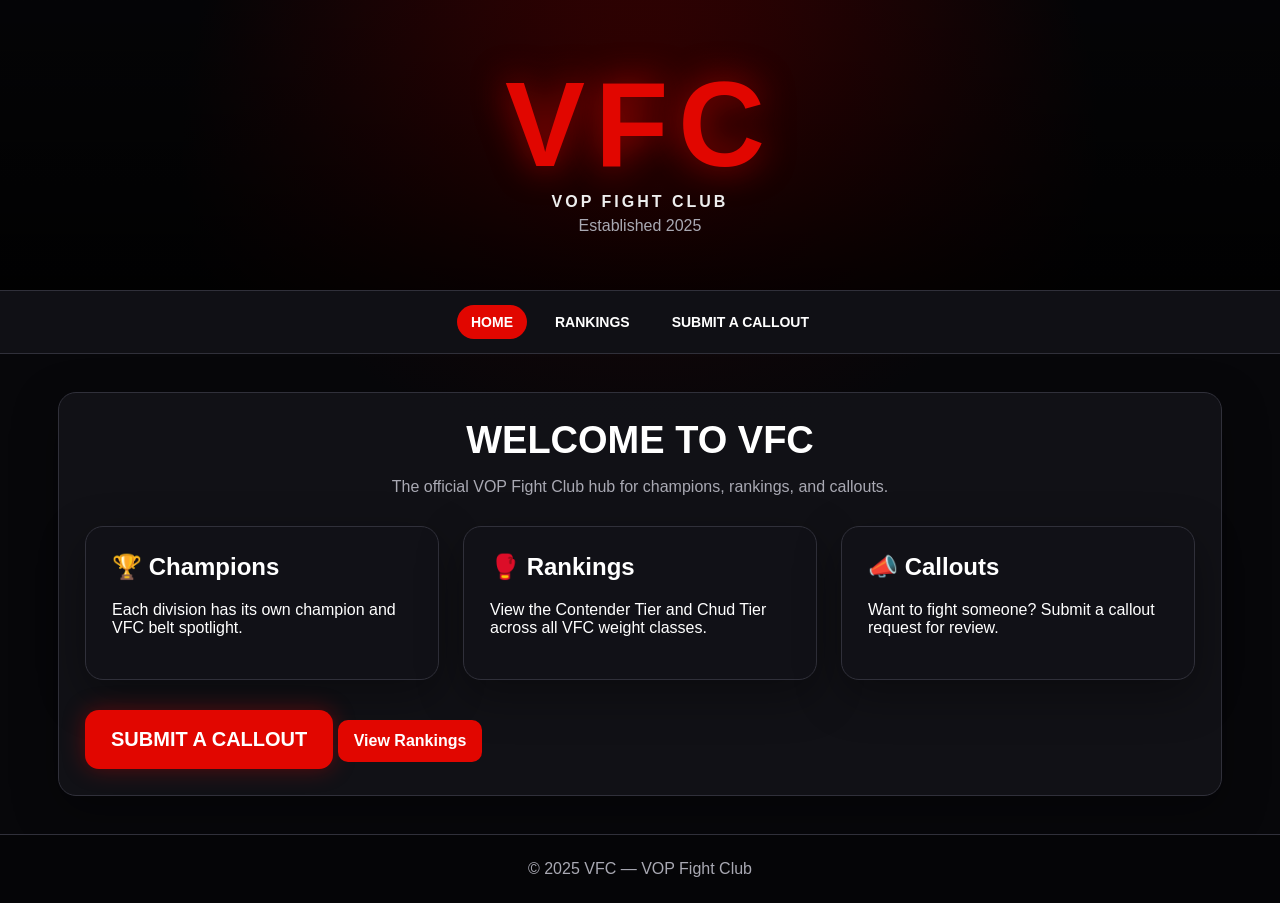
<file: index.html>
<!DOCTYPE html>
<html lang="en">
<head>
<meta charset="UTF-8"><meta name="viewport" content="width=device-width, initial-scale=1.0">
<title>VFC | Home</title><link rel="stylesheet" href="style.css">
</head>
<body>
<header><div class="logo">VFC</div><div class="tagline">VOP Fight Club</div><div class="est">Established 2025</div></header>
<nav><a class="active" href="index.html">Home</a><a href="rankings.html">Rankings</a><a href="callout.html">Submit a Callout</a></nav>
<main>
<section class="hero-card">
<h1 class="page-title">Welcome to VFC</h1>
<p class="subtitle">The official VOP Fight Club hub for champions, rankings, and callouts.</p>
<div class="grid">
<div class="panel"><h2>🏆 Champions</h2><p>Each division has its own champion and VFC belt spotlight.</p></div>
<div class="panel"><h2>🥊 Rankings</h2><p>View the Contender Tier and Chud Tier across all VFC weight classes.</p></div>
<div class="panel"><h2>📣 Callouts</h2><p>Want to fight someone? Submit a callout request for review.</p></div>
</div>
<br>
<a class="button callout-button" href="callout.html">Submit a Callout</a>
<a class="button" href="rankings.html">View Rankings</a>
</section>
</main>
<footer>© 2025 VFC — VOP Fight Club</footer>
</body>
</html>
</file>
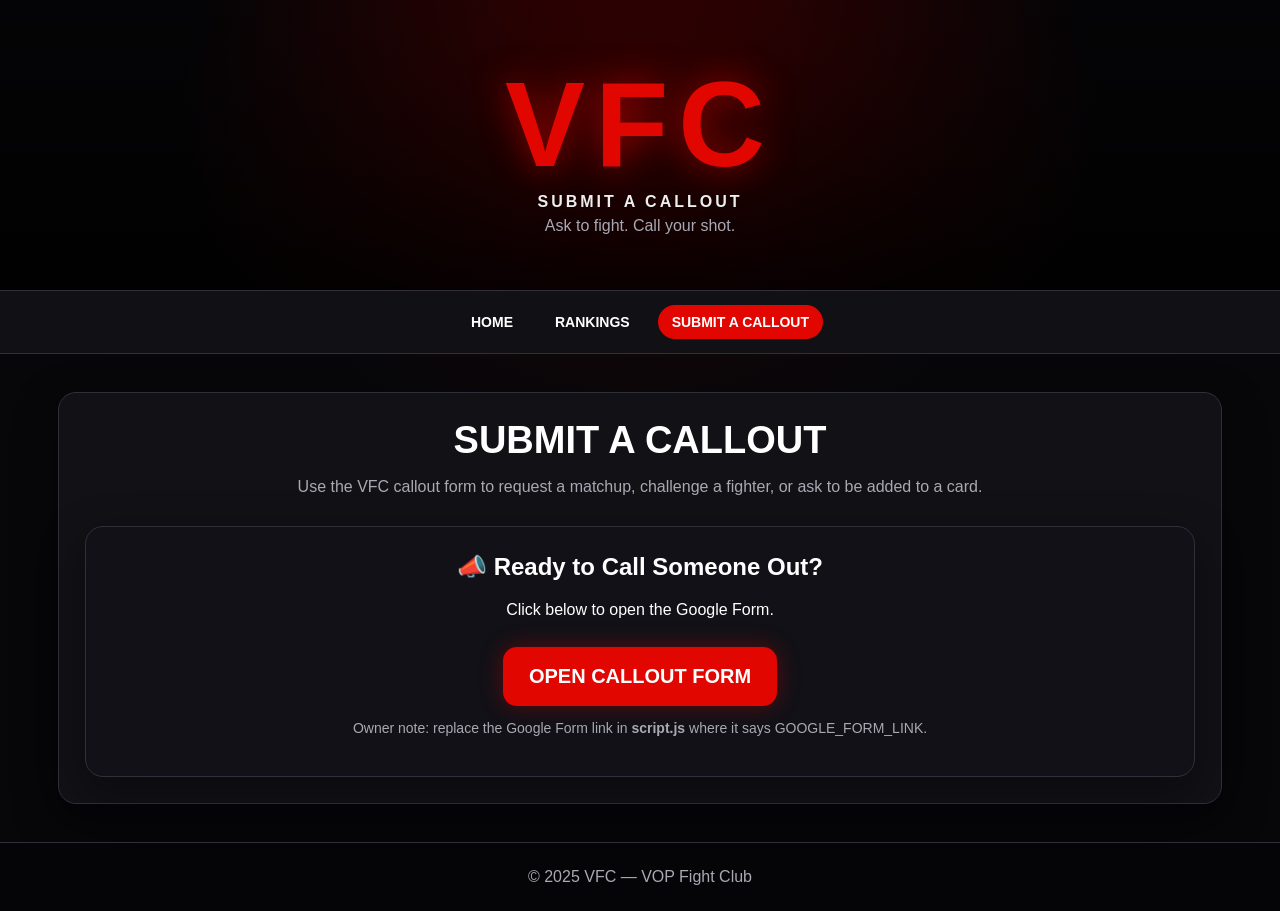
<file: callout.html>
<!DOCTYPE html>
<html lang="en">
<head>
<meta charset="UTF-8"><meta name="viewport" content="width=device-width, initial-scale=1.0">
<title>VFC | Submit a Callout</title><link rel="stylesheet" href="style.css">
</head>
<body>
<header><div class="logo">VFC</div><div class="tagline">Submit a Callout</div><div class="est">Ask to fight. Call your shot.</div></header>
<nav><a href="index.html">Home</a><a href="rankings.html">Rankings</a><a class="active" href="callout.html">Submit a Callout</a></nav>
<main>
<section class="hero-card">
<h1 class="page-title">Submit a Callout</h1>
<p class="subtitle">Use the VFC callout form to request a matchup, challenge a fighter, or ask to be added to a card.</p>
<div class="panel" style="text-align:center">
<h2>📣 Ready to Call Someone Out?</h2>
<p>Click below to open the Google Form.</p>
<a id="callout-link" class="button callout-button" href="#">Open Callout Form</a>
<p class="note">Owner note: replace the Google Form link in <b>script.js</b> where it says GOOGLE_FORM_LINK.</p>
</div>
</section>
</main>
<footer>© 2025 VFC — VOP Fight Club</footer>
<script src="script.js"></script>
</body>
</html>
</file>
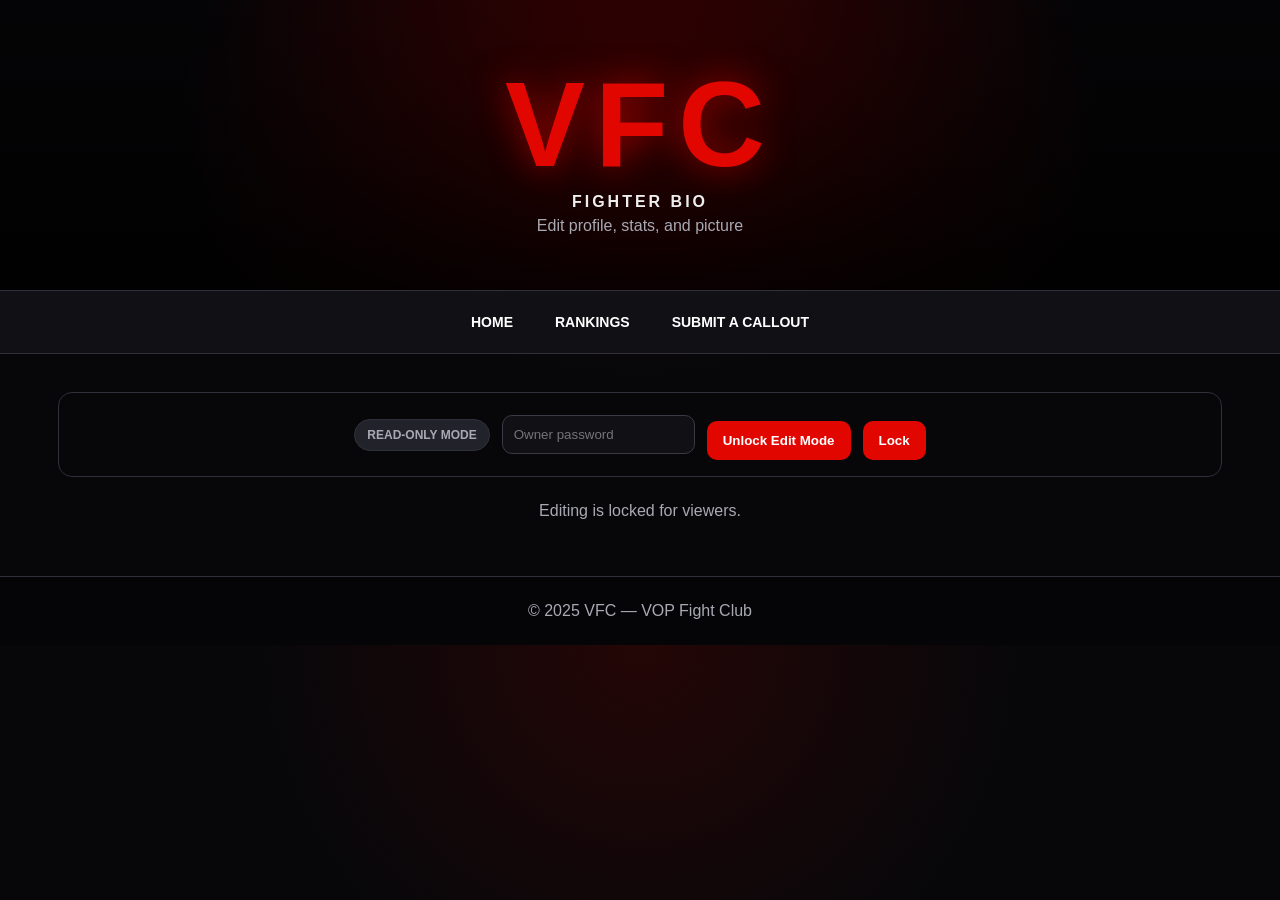
<file: fighter.html>
<!DOCTYPE html>
<html lang="en">
<head>
<meta charset="UTF-8"><meta name="viewport" content="width=device-width, initial-scale=1.0">
<title>VFC | Fighter Bio</title><link rel="stylesheet" href="style.css">
</head>
<body>
<header><div class="logo">VFC</div><div class="tagline">Fighter Bio</div><div class="est">Edit profile, stats, and picture</div></header>
<nav><a href="index.html">Home</a><a href="rankings.html">Rankings</a><a href="callout.html">Submit a Callout</a></nav>
<main>
<div class="admin-bar">
  <span class="readonly-badge" id="edit-status">Read-only mode</span>
  <input id="admin-password" type="password" placeholder="Owner password">
  <button class="button" id="unlock-edit">Unlock Edit Mode</button>
  <button class="button" id="lock-edit">Lock</button>
</div>
<p class="lock-message">Editing is locked for viewers.</p>
<div id="fighter-profile-root" class="locked"></div>
</main>
<footer>© 2025 VFC — VOP Fight Club</footer>
<script src="script.js"></script>
</body>
</html>
</file>
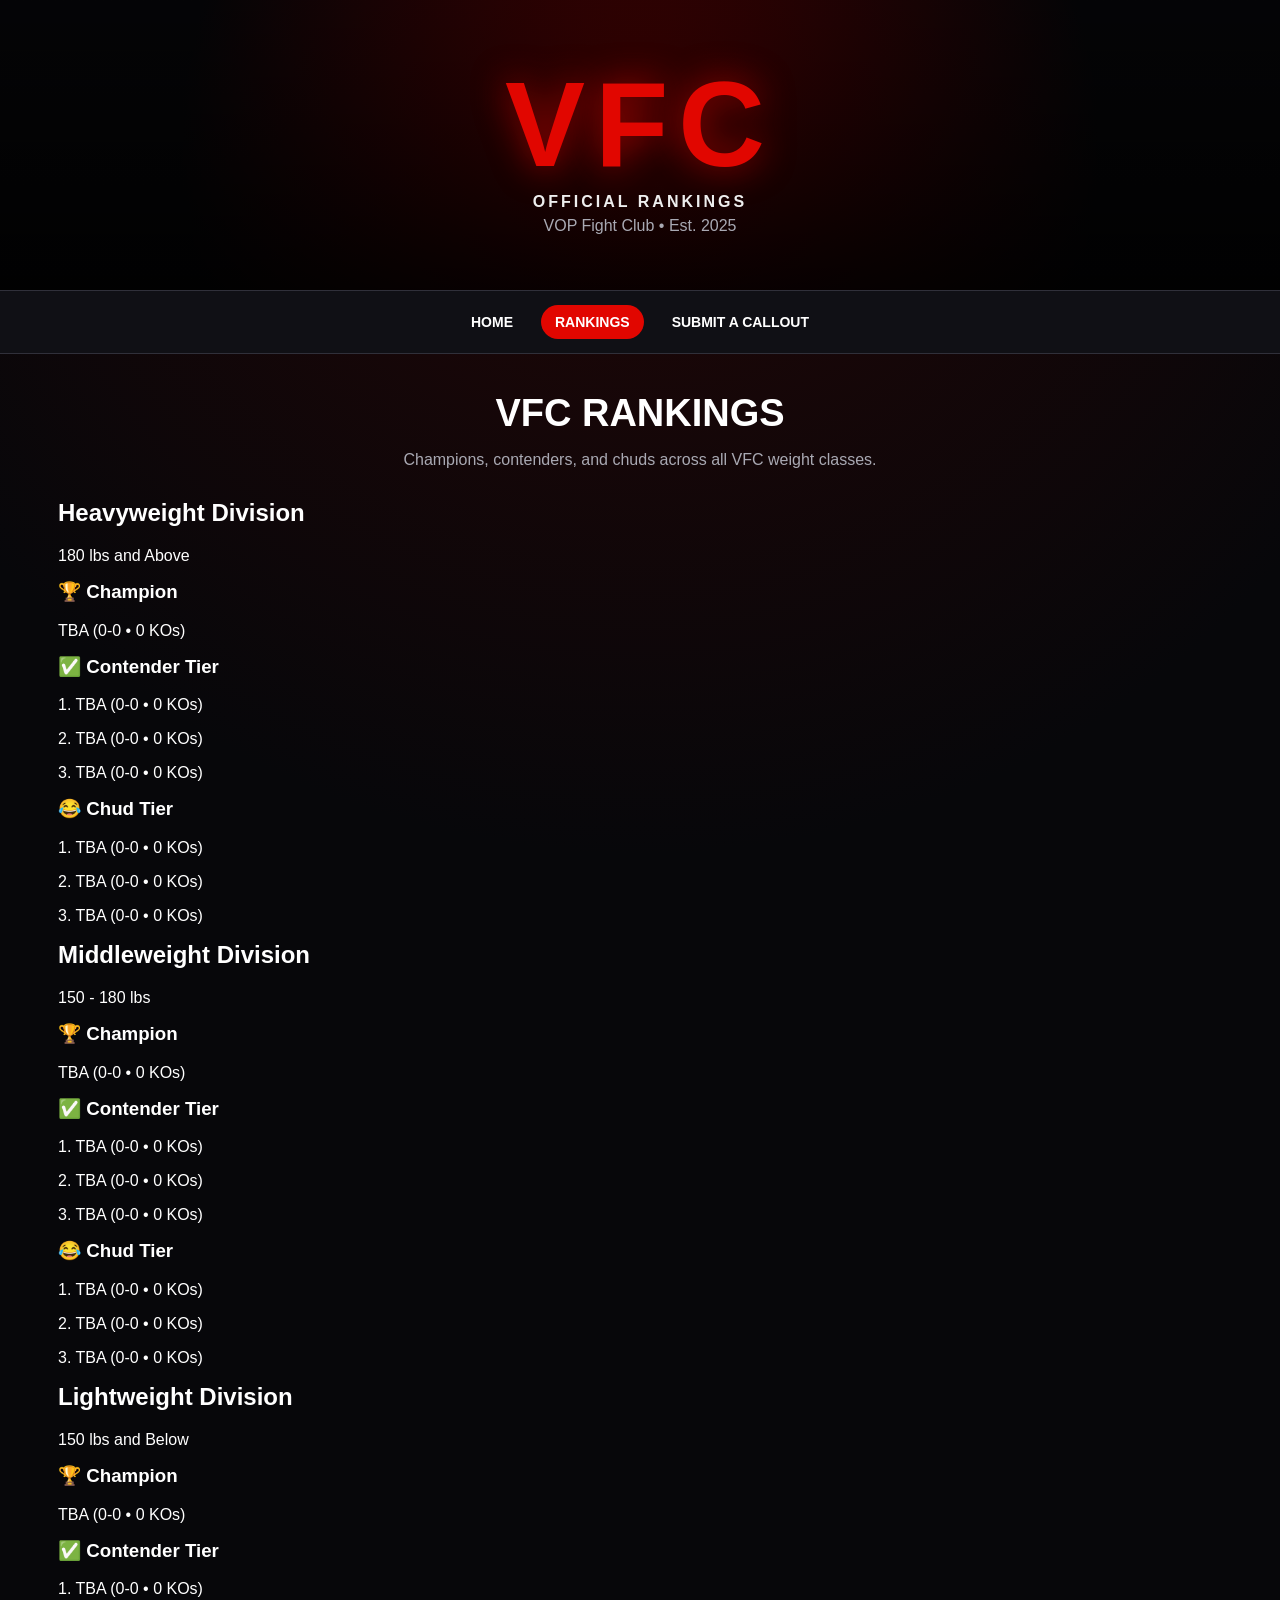
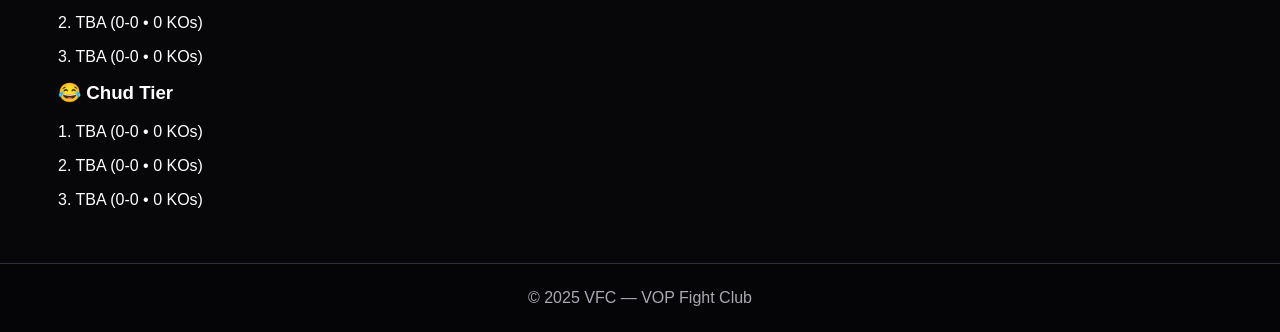
<file: rankings.html>
<!DOCTYPE html>
<html lang="en">
<head>
  <meta charset="UTF-8">
  <meta name="viewport" content="width=device-width, initial-scale=1.0">
  <title>VFC | Rankings</title>
  <link rel="stylesheet" href="style.css">
</head>

<body>
  <header>
    <div class="logo">VFC</div>
    <div class="tagline">Official Rankings</div>
    <div class="est">VOP Fight Club • Est. 2025</div>
  </header>

  <nav>
    <a href="index.html">Home</a>
    <a class="active" href="rankings.html">Rankings</a>
    <a href="callout.html">Submit a Callout</a>
  </nav>

  <main>
    <h1 class="page-title">VFC Rankings</h1>
    <p class="subtitle">Champions, contenders, and chuds across all VFC weight classes.</p>

    <div id="rankings-root"></div>
  </main>

  <footer>
    © 2025 VFC — VOP Fight Club
  </footer>

  <script src="script.js"></script>
</body>
</html>
</file>
<file: style.css>
*{box-sizing:border-box}
:root{--bg:#07070a;--panel:#121217;--panel2:#191921;--red:#e10600;--gold:#f4c542;--muted:#a9a9b3;--line:#30303a}
body{margin:0;background:radial-gradient(circle at top,#240606,#07070a 42%);color:white;font-family:Arial,Helvetica,sans-serif}
a{color:inherit;text-decoration:none}
header{background:linear-gradient(rgba(0,0,0,.55),rgba(0,0,0,.9)),radial-gradient(circle at center,#8b0000,#09090d 70%);padding:55px 20px;text-align:center;border-bottom:1px solid var(--line)}
.logo{font-size:clamp(64px,13vw,120px);font-weight:900;color:var(--red);letter-spacing:10px;text-shadow:0 0 35px rgba(225,6,0,.65)}
.tagline{text-transform:uppercase;letter-spacing:3px;color:#eee;font-weight:700}
.est{color:var(--muted);margin-top:6px}
nav{position:sticky;top:0;z-index:20;background:#101015;border-bottom:1px solid var(--line);display:flex;justify-content:center;gap:14px;flex-wrap:wrap;padding:14px}
nav a{font-weight:800;text-transform:uppercase;font-size:14px;padding:9px 14px;border-radius:999px}
nav a:hover,.active{background:var(--red)}
main{max-width:1200px;margin:auto;padding:38px 18px}
.hero-card,.panel{background:rgba(18,18,23,.92);border:1px solid var(--line);border-radius:18px;padding:26px;box-shadow:0 15px 45px rgba(0,0,0,.35)}
.grid{display:grid;grid-template-columns:repeat(auto-fit,minmax(280px,1fr));gap:24px}
h1,h2,h3{margin-top:0}
.page-title{text-transform:uppercase;font-size:38px;text-align:center;margin-bottom:8px}
.subtitle{text-align:center;color:var(--muted);margin-bottom:30px}
.division{margin-bottom:52px}
.division-title{text-transform:uppercase;border-left:6px solid var(--red);padding-left:14px;font-size:30px}
.champion{position:relative;border:2px solid var(--gold);background:linear-gradient(135deg,#2c2208,#15151b);text-align:center;margin:22px 0;padding:30px;border-radius:20px;box-shadow:0 0 28px rgba(244,197,66,.25)}
.belt{display:inline-block;margin-bottom:12px;padding:10px 24px;border-radius:999px;background:linear-gradient(90deg,#8a6414,#f4c542,#8a6414);color:#120d02;font-weight:900;letter-spacing:2px;box-shadow:0 0 18px rgba(244,197,66,.45)}
.tier-card{background:var(--panel);border:1px solid var(--line);border-radius:16px;padding:20px;min-height:250px}
.tier-card h3{font-size:22px;border-bottom:1px solid var(--line);padding-bottom:12px}
.fighter-list{list-style:none;padding:0;margin:0;display:flex;flex-direction:column;gap:12px}
.fighter{background:#0d0d12;border:1px solid #2c2c35;border-radius:13px;padding:12px;cursor:grab}
.fighter:active{cursor:grabbing}
.fighter-top{display:flex;gap:10px;align-items:center}
.rank{font-weight:900;color:var(--red);min-width:22px}
.name-input{flex:1;background:#171720;border:1px solid #3a3a45;color:white;border-radius:8px;padding:9px;font-weight:700}
.profile-link{background:var(--red);padding:8px 10px;border-radius:8px;font-size:13px;font-weight:800}
.stats{margin-top:10px;display:grid;grid-template-columns:repeat(3,1fr);gap:8px}
.stats input{width:100%;background:#171720;border:1px solid #3a3a45;color:white;border-radius:8px;padding:8px;text-align:center}
.drag-over{outline:2px dashed var(--red)}
.profile-layout{display:grid;grid-template-columns:320px 1fr;gap:25px}
.photo-box{background:#0d0d12;border:2px dashed #4b4b58;border-radius:16px;padding:20px;text-align:center;min-height:320px;display:flex;align-items:center;justify-content:center;flex-direction:column;gap:14px}
.photo-preview{max-width:100%;max-height:240px;border-radius:12px;display:none}
textarea{width:100%;min-height:220px;background:#101015;border:1px solid #3a3a45;border-radius:12px;color:white;padding:14px;font-size:16px}
label{display:block;color:var(--muted);font-weight:800;text-transform:uppercase;font-size:13px;margin:14px 0 7px}
.big-input{width:100%;background:#101015;border:1px solid #3a3a45;color:white;border-radius:12px;padding:13px;font-size:17px}
.button{display:inline-block;background:var(--red);border:0;color:white;border-radius:10px;padding:12px 16px;font-weight:900;cursor:pointer;margin-top:12px}
.callout-button{font-size:20px;padding:18px 26px;border-radius:14px;text-transform:uppercase;box-shadow:0 0 22px rgba(225,6,0,.35)}
.admin-bar{background:#07070a;border:1px solid var(--line);border-radius:14px;padding:16px;margin-bottom:25px;display:flex;gap:12px;align-items:center;justify-content:center;flex-wrap:wrap}
.admin-bar input{background:#101015;border:1px solid #3a3a45;color:white;border-radius:10px;padding:11px}
.locked input,.locked textarea,.locked .fighter{pointer-events:none}
.locked input,.locked textarea{opacity:.75}
.locked .profile-link{pointer-events:auto}
.lock-message{color:var(--muted);text-align:center;margin-bottom:18px}
.readonly-badge{display:inline-block;background:#22222b;border:1px solid var(--line);color:var(--muted);border-radius:999px;padding:8px 12px;font-weight:800;text-transform:uppercase;font-size:12px}
.note{color:var(--muted);font-size:14px}
footer{text-align:center;padding:25px;color:var(--muted);border-top:1px solid var(--line);background:#050507}
@media(max-width:760px){.profile-layout{grid-template-columns:1fr}.stats{grid-template-columns:1fr}.logo{letter-spacing:4px}}
</file>
